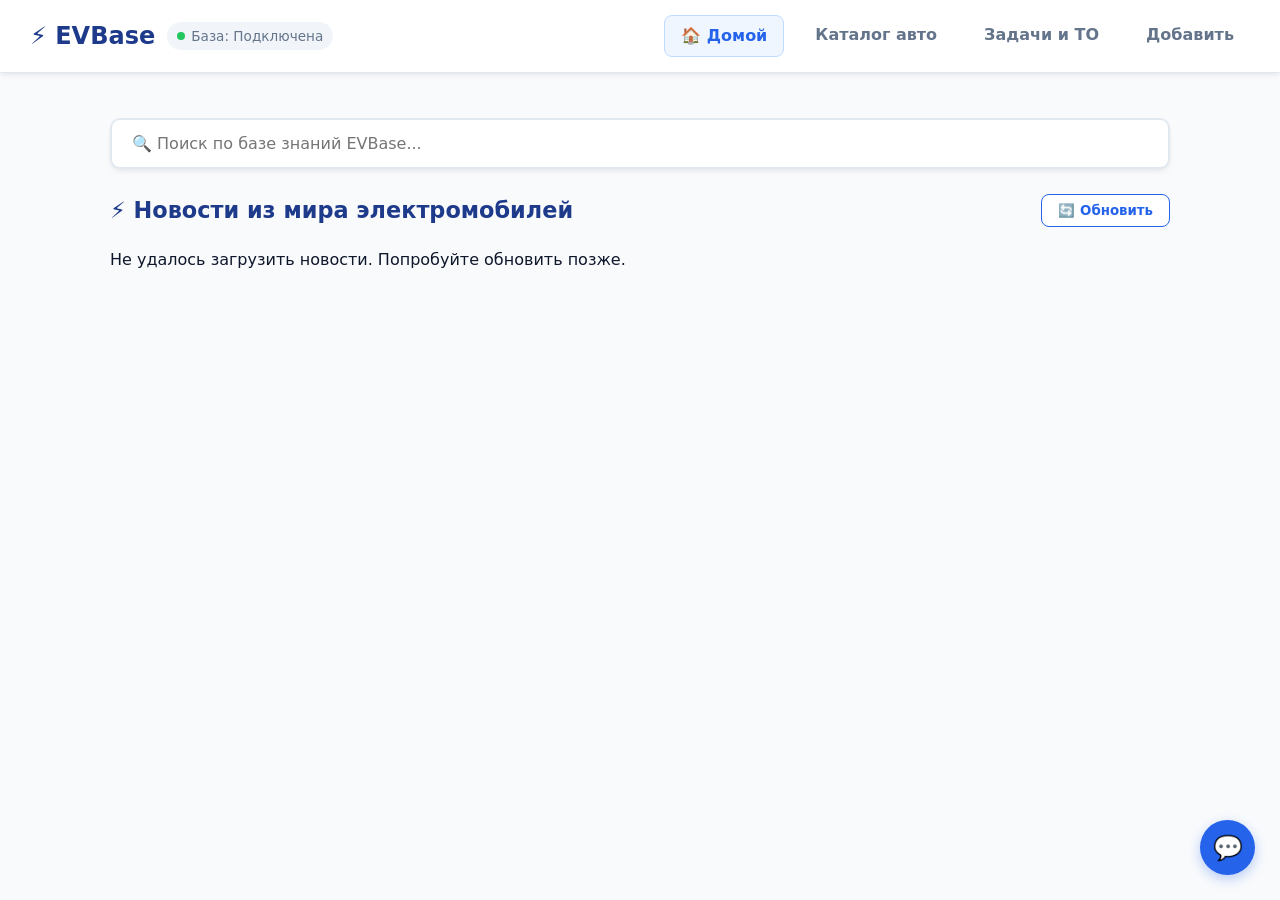
<file: index.html>
<!DOCTYPE html>
<html lang="ru">
<head>
    <meta charset="UTF-8">
    <meta name="viewport" content="width=device-width, initial-scale=1.0">
    <title>EVBase — Главная и Новости</title>
    <link rel="stylesheet" href="css/style.css">
</head>
<body>
    <header class="header">
        <div class="logo">
            <h1>⚡ EVBase</h1>
            <span class="status-badge">
                <span class="status-dot"></span> 
                <span class="status-text">Drive: Загрузка...</span>
            </span>
        </div>
        <nav class="nav">
            <a href="index.html" class="nav-home active">🏠 Домой</a>
            <a href="cars.html">Каталог авто</a>
            <a href="tasks.html">Задачи и ТО</a>
            <a href="add.html">Добавить</a>
        </nav>
    </header>

    <main class="container">
        <!-- Поиск по базе -->
        <section class="search-section">
            <input type="text" id="searchInput" class="search-input" placeholder="🔍 Поиск по базе знаний EVBase..." />
        </section>

        <!-- Результаты глобального поиска (если пользователь вводит текст) -->
        <section id="searchResultsBlock" class="hidden"></section>

        <!-- Блок Новостей -->
        <section id="newsSection" class="news-section">
            <div class="section-header">
                <h2>⚡ Новости из мира электромобилей</h2>
                <button id="refreshNewsBtn" class="btn-refresh">🔄 Обновить</button>
            </div>
            
            <div id="newsContainer" class="news-container">
                <div class="loading-spinner">Загрузка последних новостей...</div>
            </div>
        </section>
    </main>

    <!-- ИИ-Ассистент -->
    <button id="toggleChatBtn" class="chat-toggle-btn">💬</button>
    <div id="chatWindow" class="chat-window hidden">
        <div class="chat-header">
            <h3>ИИ-Ассистент EVBase</h3>
            <button id="closeChat" style="background:none; border:none; color:#fff; cursor:pointer; font-size:1.2rem; margin-left:auto;">&times;</button>
        </div>
        <div id="chatMessages" class="chat-messages"></div>
        <div class="chat-input-area">
            <input type="text" id="chatInput" placeholder="Задать вопрос...">
            <button id="sendMessageBtn">➔</button>
        </div>
    </div>

    <script src="js/drive.js"></script>
    <script src="js/assistant.js"></script>
    <script src="js/news.js"></script>
    <script src="js/app.js"></script>
</body>
</html>
</file>
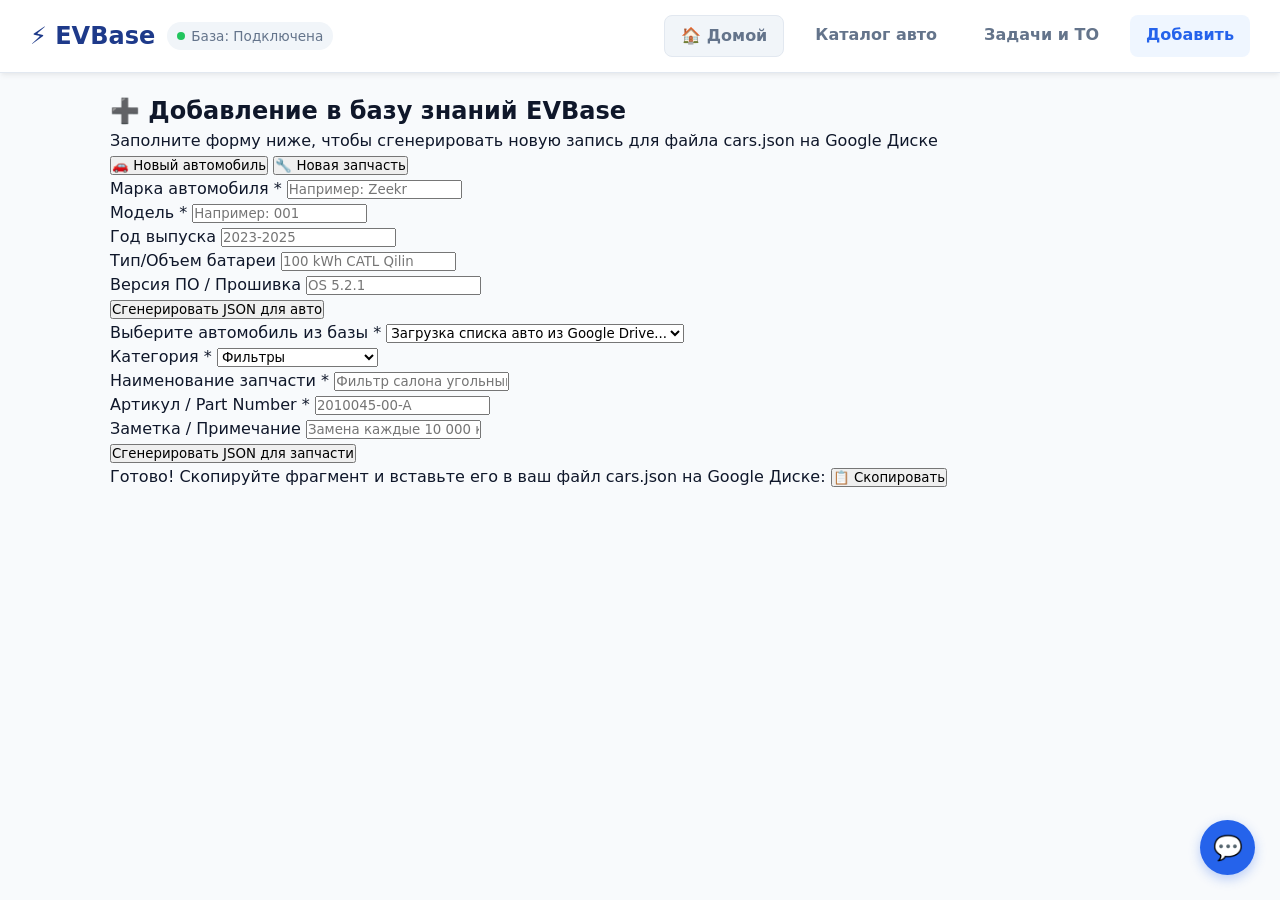
<file: add.html>
<!DOCTYPE html>
<html lang="ru">
<head>
    <meta charset="UTF-8">
    <meta name="viewport" content="width=device-width, initial-scale=1.0">
    <title>EVBase — Добавление в базу</title>
    <link rel="stylesheet" href="css/style.css">
</head>
<body>
    <header class="header">
    <div class="logo">
        <h1>⚡ EVBase</h1>
        <span class="status-badge">
            <span class="status-dot"></span> 
            <span class="status-text">Drive: Загрузка...</span>
        </span>
    </div>
    <nav class="nav">
        <a href="index.html" class="nav-home">🏠 Домой</a>
        <a href="index.html">Каталог авто</a>
        <a href="tasks.html">Задачи и ТО</a>
        <a href="add.html" class="active">Добавить</a>
    </nav>
</header>

    <main class="container">
        <section class="section-title">
            <h2>➕ Добавление в базу знаний EVBase</h2>
            <p>Заполните форму ниже, чтобы сгенерировать новую запись для файла <code>cars.json</code> на Google Диске</p>
        </section>

        <div class="add-container">
            <!-- Переключатель типа записи -->
            <div class="form-toggle">
                <button type="button" id="tabCarBtn" class="toggle-btn active">🚗 Новый автомобиль</button>
                <button type="button" id="tabPartBtn" class="toggle-btn">🔧 Новая запчасть</button>
            </div>

            <!-- ФОРМА 1: Добавление Автомобиля -->
            <form id="addCarForm" class="entry-form">
                <div class="form-row">
                    <div class="form-group">
                        <label for="carBrand">Марка автомобиля *</label>
                        <input type="text" id="carBrand" placeholder="Например: Zeekr" required>
                    </div>
                    <div class="form-group">
                        <label for="carModel">Модель *</label>
                        <input type="text" id="carModel" placeholder="Например: 001" required>
                    </div>
                </div>

                <div class="form-row">
                    <div class="form-group">
                        <label for="carYear">Год выпуска</label>
                        <input type="text" id="carYear" placeholder="2023-2025">
                    </div>
                    <div class="form-group">
                        <label for="carBattery">Тип/Объем батареи</label>
                        <input type="text" id="carBattery" placeholder="100 kWh CATL Qilin">
                    </div>
                </div>

                <div class="form-group">
                    <label for="carOs">Версия ПО / Прошивка</label>
                    <input type="text" id="carOs" placeholder="OS 5.2.1">
                </div>

                <button type="submit" class="btn btn-submit">Сгенерировать JSON для авто</button>
            </form>

            <!-- ФОРМА 2: Добавление Запчасти к авто -->
            <form id="addPartForm" class="entry-form hidden">
                <div class="form-group">
                    <label for="selectCar">Выберите автомобиль из базы *</label>
                    <select id="selectCar" required>
                        <option value="">Загрузка списка авто из Google Drive...</option>
                    </select>
                </div>

                <div class="form-row">
                    <div class="form-group">
                        <label for="partCategory">Категория *</label>
                        <select id="partCategory" required>
                            <option value="Фильтры">Фильтры</option>
                            <option value="Тормозная система">Тормозная система</option>
                            <option value="Подвеска">Подвеска</option>
                            <option value="Зарядка/Электрика">Зарядка/Электрика</option>
                            <option value="Кузовные детали">Кузовные детали</option>
                            <option value="Жидкости">Жидкости</option>
                        </select>
                    </div>
                    <div class="form-group">
                        <label for="partName">Наименование запчасти *</label>
                        <input type="text" id="partName" placeholder="Фильтр салона угольный" required>
                    </div>
                </div>

                <div class="form-row">
                    <div class="form-group">
                        <label for="partNumber">Артикул / Part Number *</label>
                        <input type="text" id="partNumber" placeholder="2010045-00-A" required>
                    </div>
                    <div class="form-group">
                        <label for="partNote">Заметка / Примечание</label>
                        <input type="text" id="partNote" placeholder="Замена каждые 10 000 км">
                    </div>
                </div>

                <button type="submit" class="btn btn-submit">Сгенерировать JSON для запчасти</button>
            </form>

            <!-- Блок вывода сгенерированного JSON -->
            <div id="jsonResultBlock" class="json-result-block hidden">
                <div class="json-header">
                    <span>Готово! Скопируйте фрагмент и вставьте его в ваш файл <code>cars.json</code> на Google Диске:</span>
                    <button id="copyJsonBtn" class="btn btn-copy">📋 Скопировать</button>
                </div>
                <pre><code id="jsonOutput"></code></pre>
            </div>
        </div>
    </main>

    <!-- Виджет ИИ-Ассистента -->
    <button id="toggleChatBtn" class="chat-toggle-btn">💬</button>
    <div id="chatWindow" class="chat-window hidden">
        <div class="chat-header">
            <h3>ИИ-Ассистент EVBase</h3>
            <button id="closeChat">&times;</button>
        </div>
        <div id="chatMessages" class="chat-messages"></div>
        <div class="chat-input-area">
            <input type="text" id="chatInput" placeholder="Спросить ассистента...">
            <button id="sendMessageBtn">➔</button>
        </div>
    </div>

    <script src="js/drive.js"></script>
    <script src="js/assistant.js"></script>
    <script src="js/add.js"></script>
</body>
</html>
</file>
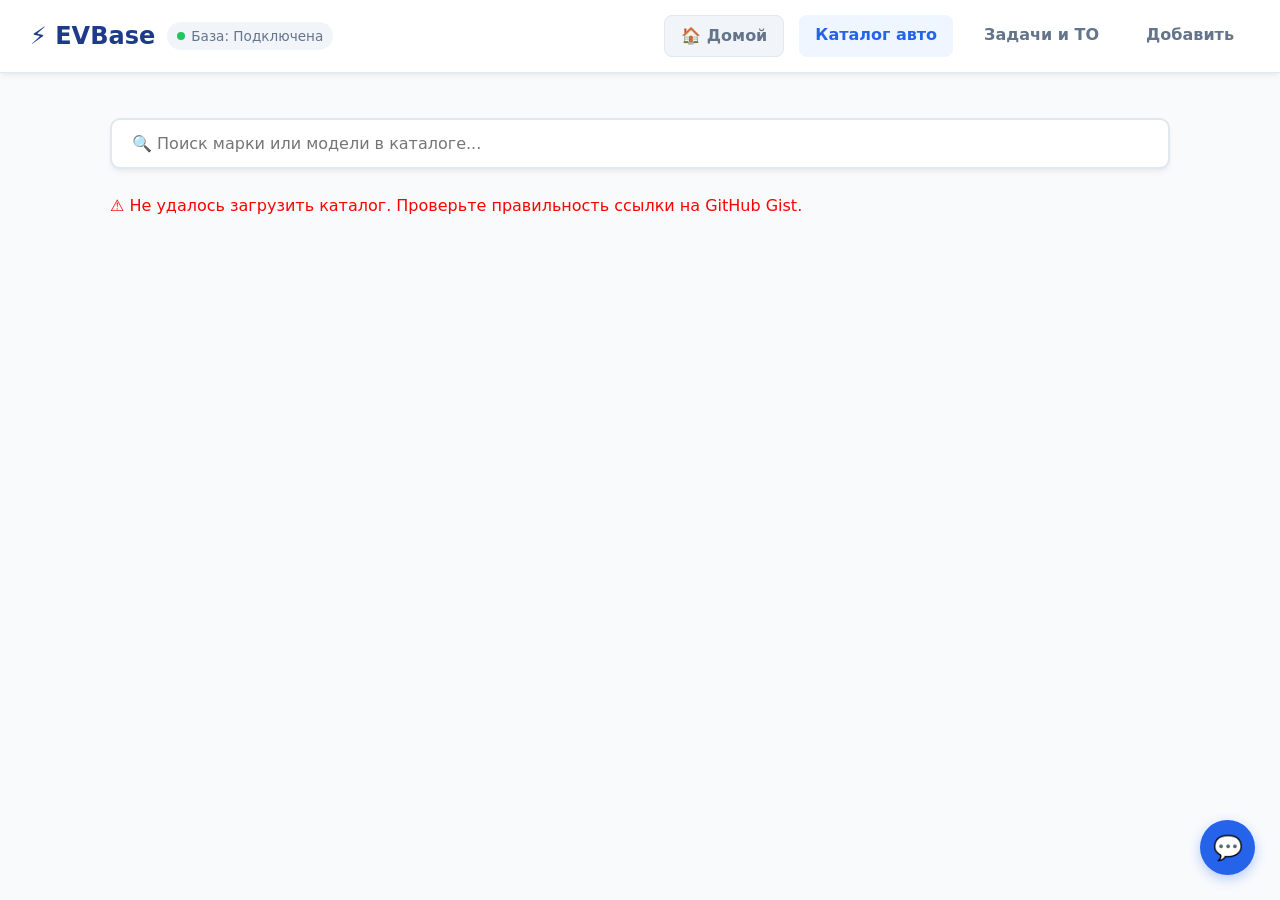
<file: cars.html>
<!DOCTYPE html>
<html lang="ru">
<head>
    <meta charset="UTF-8">
    <meta name="viewport" content="width=device-width, initial-scale=1.0">
    <title>EVBase — Каталог авто</title>
    <link rel="stylesheet" href="css/style.css">
</head>
<body>
    <header class="header">
        <div class="logo">
            <h1>⚡ EVBase</h1>
            <span class="status-badge">
                <span class="status-dot"></span> 
                <span class="status-text">Drive: Загрузка...</span>
            </span>
        </div>
        <nav class="nav">
            <a href="index.html" class="nav-home">🏠 Домой</a>
            <a href="cars.html" class="active">Каталог авто</a>
            <a href="tasks.html">Задачи и ТО</a>
            <a href="add.html">Добавить</a>
        </nav>
    </header>

    <main class="container">
        <!-- Поиск внутри каталога -->
        <section class="search-section">
            <input type="text" id="carsSearchInput" class="search-input" placeholder="🔍 Поиск марки или модели в каталоге..." />
        </section>

        <!-- Основной контейнер каталога (Марки -> Модели -> Карточка авто) -->
        <section id="catalogContent">
            <div class="loading-spinner">Загрузка каталога с Google Drive...</div>
        </section>
    </main>

    <!-- ИИ-Ассистент -->
    <button id="toggleChatBtn" class="chat-toggle-btn">💬</button>
    <div id="chatWindow" class="chat-window hidden">
        <div class="chat-header">
            <h3>ИИ-Ассистент EVBase</h3>
            <button id="closeChat" style="background:none; border:none; color:#fff; cursor:pointer; font-size:1.2rem; margin-left:auto;">&times;</button>
        </div>
        <div id="chatMessages" class="chat-messages"></div>
        <div class="chat-input-area">
            <input type="text" id="chatInput" placeholder="Задать вопрос...">
            <button id="sendMessageBtn">➔</button>
        </div>
    </div>

   <script src="js/drive.js"></script>
    <script src="js/assistant.js"></script>
    <script src="js/news.js"></script> <!-- только на index.html -->
    <script src="js/app.js"></script>
</body>
</html>
</file>
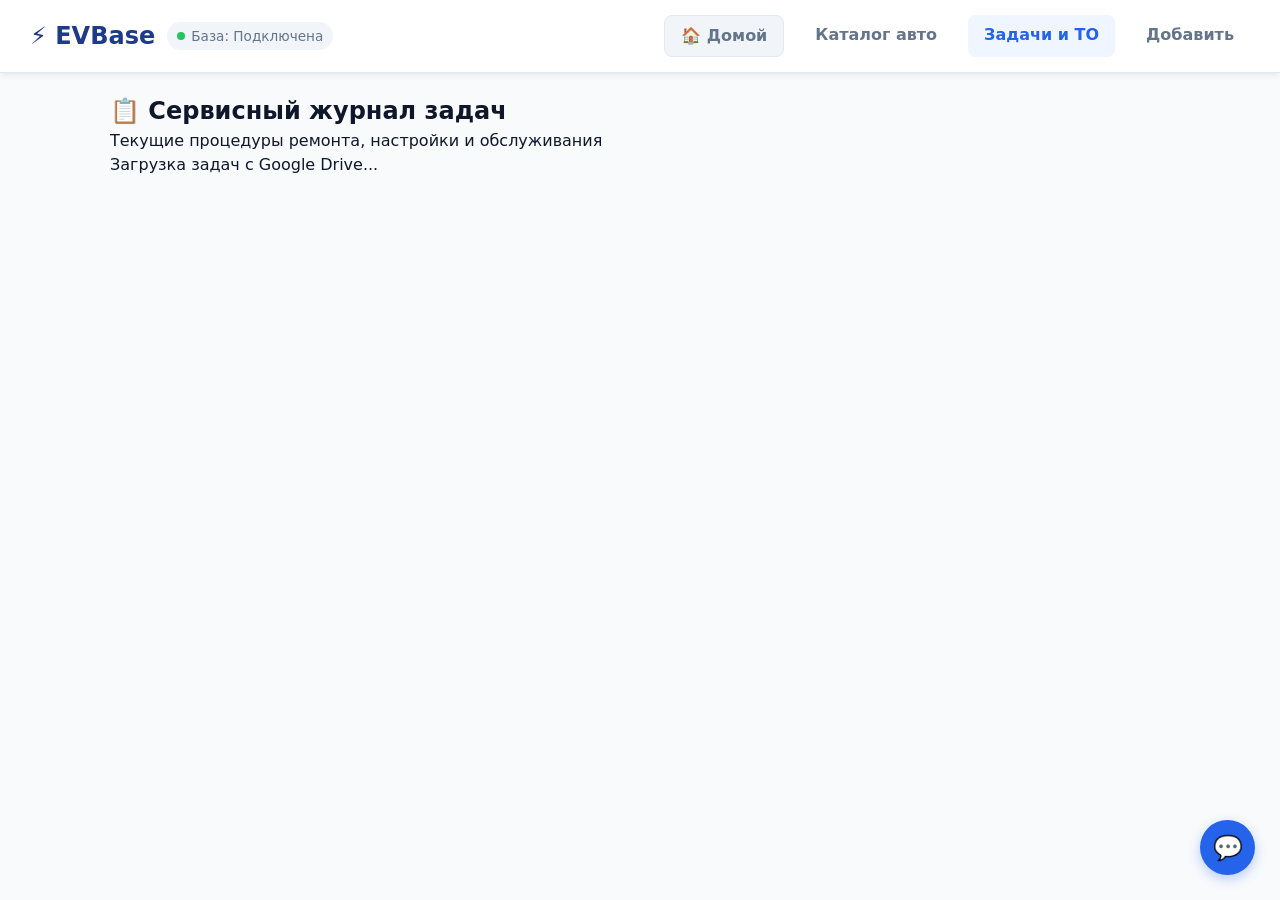
<file: tasks.html>
<!DOCTYPE html>
<html lang="ru">
<head>
    <meta charset="UTF-8">
    <meta name="viewport" content="width=device-width, initial-scale=1.0">
    <title>EVBase — Сервисные задачи и чек-листы</title>
    <link rel="stylesheet" href="css/style.css">
</head>
<body>
    <header class="header">
    <div class="logo">
        <h1>⚡ EVBase</h1>
        <span class="status-badge">
            <span class="status-dot"></span> 
            <span class="status-text">Drive: Загрузка...</span>
        </span>
    </div>
    <nav class="nav">
        <a href="index.html" class="nav-home">🏠 Домой</a>
        <a href="index.html">Каталог авто</a>
        <a href="tasks.html" class="active">Задачи и ТО</a>
        <a href="add.html">Добавить</a>
    </nav>
</header>

    <main class="container">
        <section class="section-title">
            <h2>📋 Сервисный журнал задач</h2>
            <p>Текущие процедуры ремонта, настройки и обслуживания</p>
        </section>

        <!-- Контейнер для списка задач -->
        <div id="tasksContainer" class="tasks-grid">
            <div class="loading-spinner">Загрузка задач с Google Drive...</div>
        </div>
    </main>

    <!-- Виджет ИИ-Ассистента -->
    <button id="toggleChatBtn" class="chat-toggle-btn">💬</button>
    <div id="chatWindow" class="chat-window hidden">
        <div class="chat-header">
            <h3>ИИ-Ассистент EVBase</h3>
            <button id="closeChat">&times;</button>
        </div>
        <div id="chatMessages" class="chat-messages"></div>
        <div class="chat-input-area">
            <input type="text" id="chatInput" placeholder="Спросить ассистента...">
            <button id="sendMessageBtn">➔</button>
        </div>
    </div>

    <script src="js/drive.js"></script>
    <script src="js/assistant.js"></script>
    <script src="js/tasks.js"></script>
</body>
</html>
</file>
<file: css/style.css>
:root {
    --bg-main: #f8fafc;
    --bg-card: #ffffff;
    --primary: #2563eb;
    --primary-hover: #1d4ed8;
    --primary-light: #eff6ff;
    --text-dark: #0f172a;
    --text-muted: #64748b;
    --border-color: #e2e8f0;
    --shadow: 0 4px 6px -1px rgba(0, 0, 0, 0.05), 0 2px 4px -1px rgba(0, 0, 0, 0.03);
}

* {
    box-sizing: border-box;
    margin: 0;
    padding: 0;
    font-family: 'Segoe UI', system-ui, -apple-system, sans-serif;
}

body {
    background-color: var(--bg-main);
    color: var(--text-dark);
    line-height: 1.5;
}

.container {
    max-width: 1100px;
    margin: 0 auto;
    padding: 20px;
}

/* Шапка сайта */
.header {
    background: #ffffff;
    border-bottom: 1px solid var(--border-color);
    padding: 15px 30px;
    display: flex;
    justify-content: space-between;
    align-items: center;
    box-shadow: var(--shadow);
}

.logo {
    display: flex;
    align-items: center;
    gap: 12px;
}

.logo h1 {
    font-size: 1.5rem;
    color: #1e3a8a;
}

/* Навигация */
.nav {
    display: flex;
    gap: 15px;
}

.nav a {
    text-decoration: none;
    color: var(--text-muted);
    font-weight: 600;
    padding: 8px 16px;
    border-radius: 8px;
    transition: all 0.2s;
}

.nav a.active, .nav a:hover {
    color: var(--primary);
    background: var(--primary-light);
}

/* Индикатор диска */
.status-badge {
    display: flex;
    align-items: center;
    gap: 6px;
    font-size: 0.85rem;
    color: var(--text-muted);
    background: #f1f5f9;
    padding: 4px 10px;
    border-radius: 20px;
}

.status-dot {
    width: 8px;
    height: 8px;
    border-radius: 50%;
    background: #94a3b8;
}

/* Поиск */
.search-section {
    margin: 25px 0;
}

.search-input {
    width: 100%;
    padding: 14px 20px;
    font-size: 1rem;
    border: 2px solid var(--border-color);
    border-radius: 10px;
    background: #ffffff;
    color: var(--text-dark);
    box-shadow: var(--shadow);
    transition: border-color 0.2s;
}

.search-input:focus {
    outline: none;
    border-color: var(--primary);
}

/* Хлебные крошки (навигация назад) */
.breadcrumb {
    margin-bottom: 20px;
}

.btn-back {
    background: var(--primary-light);
    color: var(--primary);
    border: 1px solid #bfdbfe;
    padding: 8px 14px;
    border-radius: 6px;
    cursor: pointer;
    font-weight: 600;
}

.btn-back:hover {
    background: #dbeafe;
}

/* Сетка марок и моделей */
.brands-grid, .models-grid {
    display: grid;
    grid-template-columns: repeat(auto-fill, minmax(200px, 1fr));
    gap: 20px;
}

.brand-btn, .model-btn {
    background: #ffffff;
    border: 1px solid var(--border-color);
    padding: 25px 15px;
    border-radius: 12px;
    text-align: center;
    cursor: pointer;
    font-size: 1.2rem;
    font-weight: bold;
    color: #1e3a8a;
    box-shadow: var(--shadow);
    transition: all 0.2s;
}

.brand-btn:hover, .model-btn:hover {
    border-color: var(--primary);
    background: var(--primary-light);
    transform: translateY(-2px);
}

/* Карточка автомобиля */
.car-details-card {
    background: #ffffff;
    border: 1px solid var(--border-color);
    border-radius: 12px;
    padding: 25px;
    box-shadow: var(--shadow);
}

.car-title {
    color: #1e3a8a;
    font-size: 1.8rem;
    margin-bottom: 10px;
}

.car-specs-grid {
    display: grid;
    grid-template-columns: repeat(auto-fit, minmax(220px, 1fr));
    gap: 15px;
    margin: 20px 0;
    background: var(--primary-light);
    padding: 15px;
    border-radius: 8px;
}

.spec-item strong {
    color: var(--primary);
    display: block;
    font-size: 0.85rem;
}

/* Таблицы запчастей */
.parts-table {
    width: 100%;
    border-collapse: collapse;
    margin-top: 15px;
}

.parts-table th, .parts-table td {
    padding: 12px;
    text-align: left;
    border-bottom: 1px solid var(--border-color);
}

.parts-table th {
    background: #f1f5f9;
    color: #334155;
}

.badge {
    background: #e0e7ff;
    color: #3730a3;
    padding: 3px 8px;
    border-radius: 4px;
    font-size: 0.8rem;
    font-weight: 600;
}

.part-number {
    font-family: monospace;
    background: #f8fafc;
    padding: 2px 6px;
    border: 1px solid var(--border-color);
    border-radius: 4px;
}

/* Чат ИИ-Ассистента */
.chat-toggle-btn {
    position: fixed;
    bottom: 25px; right: 25px;
    width: 55px; height: 55px;
    border-radius: 50%;
    background: var(--primary);
    color: #fff;
    border: none;
    font-size: 1.5rem;
    cursor: pointer;
    box-shadow: 0 4px 12px rgba(37, 99, 235, 0.3);
}

.chat-window {
    position: fixed;
    bottom: 90px; right: 25px;
    width: 350px; height: 450px;
    background: #ffffff;
    border: 1px solid var(--border-color);
    border-radius: 12px;
    box-shadow: 0 10px 25px rgba(0,0,0,0.1);
    display: flex;
    flex-direction: column;
    z-index: 1000;
}
.chat-window.hidden { display: none; }

.chat-header {
    background: #1e3a8a;
    color: #fff;
    padding: 12px 15px;
    display: flex;
    align-items: center;
    border-radius: 12px 12px 0 0;
}

.chat-messages {
    flex: 1;
    padding: 15px;
    overflow-y: auto;
    display: flex;
    flex-direction: column;
    gap: 10px;
}

.message {
    padding: 8px 12px;
    border-radius: 8px;
    max-width: 85%;
    font-size: 0.9rem;
}

.user-message {
    background: var(--primary-light);
    color: var(--primary);
    align-self: flex-end;
}

.ai-message {
    background: #f1f5f9;
    color: var(--text-dark);
    align-self: flex-start;
}

.chat-input-area {
    display: flex;
    padding: 10px;
    border-top: 1px solid var(--border-color);
}

.chat-input-area input {
    flex: 1;
    padding: 8px;
    border: 1px solid var(--border-color);
    border-radius: 6px;
}

.chat-input-area button {
    background: var(--primary);
    color: #fff;
    border: none;
    padding: 0 12px;
    margin-left: 6px;
    border-radius: 6px;
    cursor: pointer;
}

/* Дополнительные стили для навигации */
.nav .nav-home {
    background: #f1f5f9;
    border: 1px solid var(--border-color);
}

.nav .nav-home:hover, .nav .nav-home.active {
    background: var(--primary-light);
    border-color: #bfdbfe;
}

/* Раздел новостей */
.section-header {
    display: flex;
    justify-content: space-between;
    align-items: center;
    margin-bottom: 20px;
}

.section-header h2 {
    color: #1e3a8a;
    font-size: 1.4rem;
}

.btn-refresh {
    background: #ffffff;
    border: 1px solid var(--primary);
    color: var(--primary);
    padding: 8px 16px;
    border-radius: 8px;
    font-weight: 600;
    cursor: pointer;
    transition: all 0.2s;
}

.btn-refresh:hover {
    background: var(--primary-light);
}

.btn-refresh:disabled {
    opacity: 0.6;
    cursor: not-allowed;
}

/* Медиа-карточки новостей */
.news-card.media-card {
    display: flex;
    flex-direction: row;
    gap: 20px;
    align-items: flex-start;
    padding: 0;
    overflow: hidden;
}

.news-image-wrapper {
    flex-shrink: 0;
    width: 240px;
    height: 180px;
    overflow: hidden;
    background: #e2e8f0;
}

.news-image {
    width: 100%;
    height: 100%;
    object-fit: cover;
    transition: transform 0.3s ease;
}

.news-card:hover .news-image {
    transform: scale(1.05);
}

.news-content-wrapper {
    flex: 1;
    padding: 16px 20px 16px 0;
    display: flex;
    flex-direction: column;
}

/* Мобильная адаптивность для новостных карточек */
@media (max-width: 640px) {
    .news-card.media-card {
        flex-direction: column;
    }

    .news-image-wrapper {
        width: 100%;
        height: 200px;
    }

    .news-content-wrapper {
        padding: 16px;
    }
}

/* Шапка карточки авто и Галерея */
.car-header-layout {
    display: flex;
    gap: 25px;
    margin-bottom: 25px;
    background: #ffffff;
    border: 1px solid var(--border-color);
    border-radius: 12px;
    padding: 20px;
    box-shadow: var(--shadow);
}

.car-main-image {
    width: 320px;
    height: 200px;
    object-fit: cover;
    border-radius: 10px;
    flex-shrink: 0;
}

.car-header-info {
    flex: 1;
    display: flex;
    flex-direction: column;
    justify-content: center;
}

/* Вкладки (Tabs) */
.tabs-header {
    display: flex;
    gap: 10px;
    border-bottom: 2px solid var(--border-color);
    margin-bottom: 20px;
    overflow-x: auto;
}

.tab-btn {
    background: none;
    border: none;
    padding: 12px 20px;
    font-size: 1rem;
    font-weight: 600;
    color: var(--text-muted);
    cursor: pointer;
    border-bottom: 3px solid transparent;
    transition: all 0.2s;
    white-space: nowrap;
}

.tab-btn:hover {
    color: var(--primary);
}

.tab-btn.active {
    color: var(--primary);
    border-bottom-color: var(--primary);
}

.tab-pane {
    display: none;
    animation: fadeIn 0.3s ease;
}

.tab-pane.active {
    display: block;
}

@keyframes fadeIn {
    from { opacity: 0; transform: translateY(4px); }
    to { opacity: 1; transform: translateY(0); }
}

/* Элементы списка Руководств (Manuals) */
.manual-card {
    display: flex;
    align-items: center;
    justify-content: space-between;
    background: #ffffff;
    border: 1px solid var(--border-color);
    border-radius: 8px;
    padding: 15px 20px;
    margin-bottom: 12px;
    transition: box-shadow 0.2s, border-color 0.2s;
}

.manual-card:hover {
    border-color: var(--primary);
    box-shadow: 0 4px 12px rgba(37, 99, 235, 0.08);
}

.manual-info {
    display: flex;
    align-items: center;
    gap: 15px;
}

.manual-icon {
    font-size: 2rem;
}

.manual-title {
    font-weight: 600;
    color: var(--text-main);
    margin-bottom: 4px;
}

.manual-meta {
    font-size: 0.85rem;
    color: var(--text-muted);
}

.manual-actions {
    display: flex;
    gap: 10px;
}

.btn-manual {
    display: inline-flex;
    align-items: center;
    gap: 6px;
    padding: 8px 14px;
    font-size: 0.9rem;
    font-weight: 500;
    border-radius: 6px;
    text-decoration: none;
    transition: background 0.2s;
}

.btn-manual-primary {
    background: var(--primary);
    color: #ffffff;
}

.btn-manual-primary:hover {
    background: #1d4ed8;
}

.btn-manual-outline {
    background: #f1f5f9;
    color: var(--text-main);
    border: 1px solid var(--border-color);
}

.btn-manual-outline:hover {
    background: #e2e8f0;
}

/* Карточки частых проблем */
.issue-card {
    background: #ffffff;
    border: 1px solid var(--border-color);
    border-left: 4px solid #f59e0b;
    border-radius: 8px;
    padding: 15px;
    margin-bottom: 12px;
}

.issue-title {
    color: #b45309;
    font-size: 1.05rem;
    font-weight: bold;
    margin-bottom: 6px;
}

/* Кнопка скопировать артикул */
.btn-copy-part {
    background: var(--primary-light);
    color: var(--primary);
    border: 1px solid #bfdbfe;
    padding: 3px 8px;
    border-radius: 4px;
    cursor: pointer;
    font-size: 0.8rem;
    margin-left: 8px;
    transition: background 0.2s;
}

.btn-copy-part:hover {
    background: #dbeafe;
}

@media (max-width: 680px) {
    .car-header-layout {
        flex-direction: column;
    }
    .car-main-image {
        width: 100%;
        height: 180px;
    }
    .manual-card {
        flex-direction: column;
        align-items: flex-start;
        gap: 12px;
    }
    .manual-actions {
        width: 100%;
    }
    .btn-manual {
        flex: 1;
        justify-content: center;
    }
}
</file>
